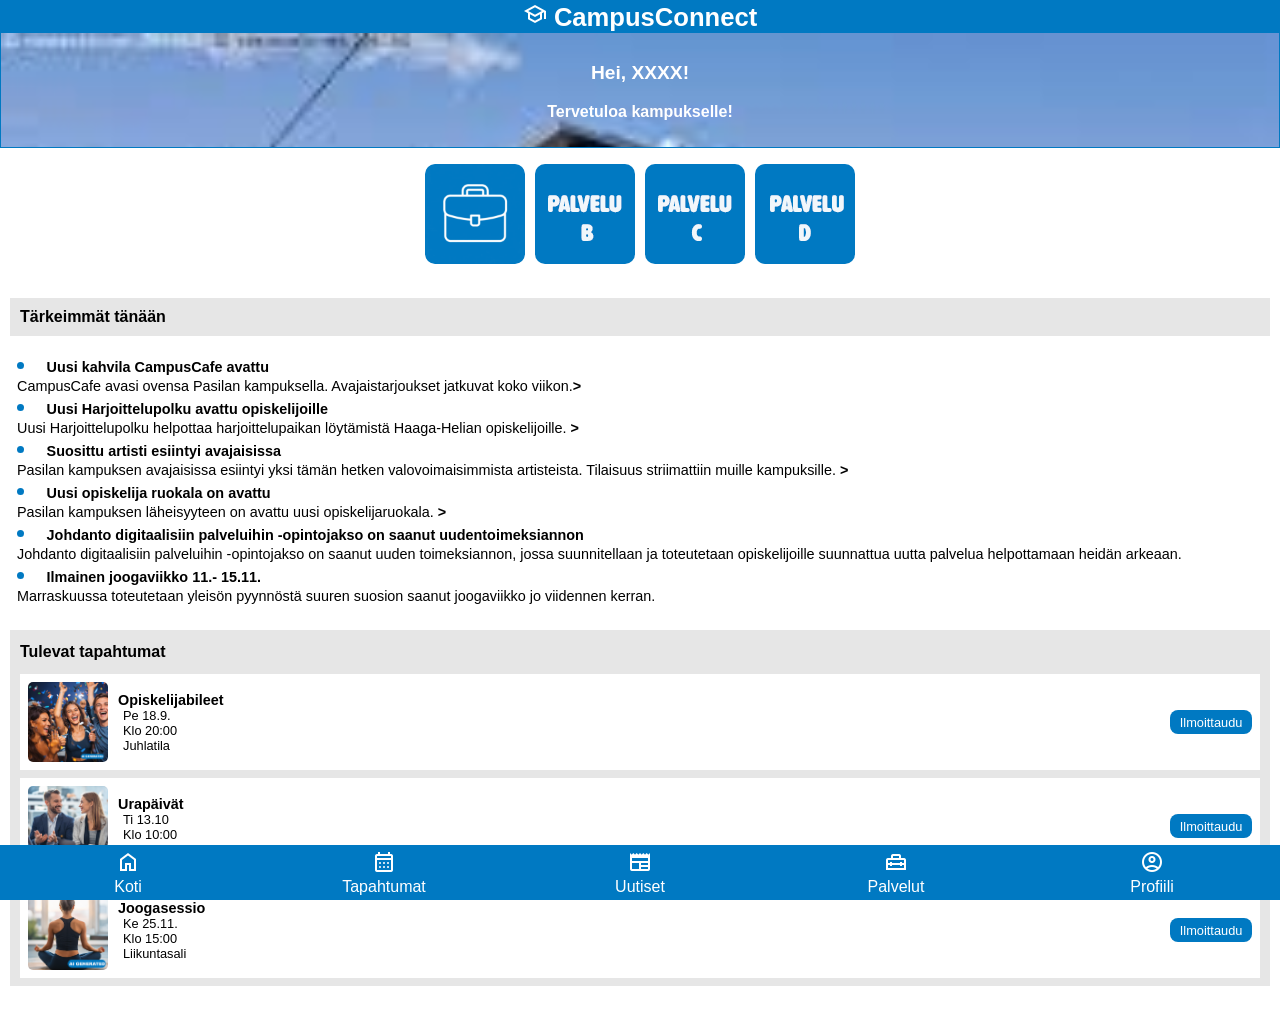
<file: index.html>
<!DOCTYPE html>
<html lang="fi">
<head>

<title>CampusConnect</title>

<meta charset="UTF-8">
<meta name="viewport" content="width=device-width, initial-scale=1.0">
<meta name="author" content="Elina">

<link rel="manifest" href="manifest.json">

<meta name="theme-color" content="#0079C2">

<link href="style.css"  rel="stylesheet" type="text/css">


<link
  rel="stylesheet"
  href="https://fonts.googleapis.com/css2?family=Material+Symbols+Outlined"
>



</head>
<body>

<header>    
  <h1><span class="material-symbols-outlined">school</span> CampusConnect</h1>
  <!-- ylätunnisteessa taustakuva ja tervetuloteksti -->
  <div class="welcome">
    <p class="hello">Hei, XXXX!</p>
    <p>Tervetuloa kampukselle!</p>
  </div>
</header>

<main>
  
  <!-- Pikapalvelut -->
  <!-- Liitä näihin kuvakkeet ja linkit. -->
  <section id="quick-services">    
    <a href="palvelut/harjoittelupolku/index.html" class="service-btn"><img src="palvelut/kuvat_palvelut/harjoittelupolku.png" alt="Harjoittelupolku" style="width:100px;height:100px"></a>


    <a href="#" class="service-btn"><img src="palvelut/kuvat_palvelut/palvelu_B.png" alt="palveluB"></a>
    <a href="#" class="service-btn"><img src="palvelut/kuvat_palvelut/palvelu_C.png" alt="palveluC"></a>
    <a href="#" class="service-btn"><img src="palvelut/kuvat_palvelut/palvelu_D.png" alt="palvelu_D"></a>    
  </section>

  <!-- Dashboard: uutiset ja tapahtumat -->
  <section id="dashboard">
    <div id="news">
      <h2>Tärkeimmät tänään</h2>
      <ul>
        <!-- start-luokalla nostetaan uutiset etusivulle mobiilissa -->
        <li class="start"><a href="uutiset/uutinen_campuscafe.html"><span>Uusi kahvila CampusCafe avattu</span><br>CampusCafe avasi ovensa Pasilan kampuksella. Avajaistarjoukset jatkuvat koko viikon.<span>&gt;</span></a></li>
        <li class="start"><a href="uutiset/uutinen_h-polku.html"><span>Uusi Harjoittelupolku avattu opiskelijoille</span><br>Uusi Harjoittelupolku helpottaa harjoittelupaikan löytämistä Haaga-Helian opiskelijoille. <span>&gt;</span></a></li>
        <li class="start"><a><span>Suosittu artisti esiintyi avajaisissa</span><br>
        Pasilan kampuksen avajaisissa esiintyi yksi tämän hetken valovoimaisimmista artisteista. Tilaisuus striimattiin muille kampuksille. <span>&gt;</span></a></li>
        <li><a href=""><span>Uusi opiskelija ruokala on avattu</span> <br>
        Pasilan kampuksen läheisyyteen on avattu uusi opiskelijaruokala. <span>&gt;</span></a>
        </li>
        <li><span>Johdanto digitaalisiin palveluihin -opintojakso on saanut uudentoimeksiannon</span><br>Johdanto digitaalisiin palveluihin -opintojakso on saanut uuden toimeksiannon, jossa suunnitellaan ja toteutetaan opiskelijoille suunnattua uutta palvelua helpottamaan heidän arkeaan.</li>
        <li><span>Ilmainen joogaviikko 11.- 15.11. </span><br>Marraskuussa toteutetaan yleisön pyynnöstä suuren suosion saanut joogaviikko jo viidennen kerran.</li>
      </ul>
    </div>

    <div id="events">
      <h2>Tulevat tapahtumat</h2>

      <!-- tapahtumakortit: kuva, otsikko, luettelossa tiedot, linkki ilmoittautumislomakkeeseen -->
      <div class="events-item">
        <img src="kuvat/juhlat_AI.png" alt="AI:illa tuotettu kuva juhlista">
        <div>
        <h3>Opiskelijabileet</h3>
          <ul><li>Pe 18.9.</li>
              <li>Klo 20:00</li>
              <li>Juhlatila</li>
              </ul>
       </div>
       <!-- lomakkeet eivät ole vielä käytössä, joten niihin ei ole linkkejä -->
        <a class="btn-event">Ilmoittaudu</a>
      </div>

      <div class="events-item">
      <img src="kuvat/ura_AI.png" alt="AI:illa tuotettu kuva kahden ihmisen tapaamisesta">
        <div>
        <h3>Urapäivät</h3>
          <ul><li>Ti 13.10</li>
              <li>Klo 10:00</li>
              <li> Tapahtumatori</li>
              </ul>
       </div>        
        <a class="btn-event">Ilmoittaudu</a>
      </div>

      <div class="events-item">  
        <img src="kuvat/jooga_AI.png" alt="AI:illa tuotettu kuva joogaavasta naisesta">
        <div>
        <h3>Joogasessio</h3>
          <ul><li>Ke 25.11.</li>
              <li>Klo 15:00</li>
              <li>Liikuntasali</li>
              </ul>
       </div>        
        <a class="btn-event">Ilmoittaudu</a>
      </div>
    
  </div>
  </section>

</main>
<footer>
  <!-- linkit portaalin eri osiin -->
 
   	 <a href="index.html">   <span class="material-symbols-outlined">home</span><br> Koti</a>    
    <a href=""><span class="material-symbols-outlined">calendar_month</span> <br>
  Tapahtumat</a>   
  <a href="uutiset.html"> <span class="material-symbols-outlined">newspaper</span><br>
  Uutiset</a>   
   <a href="palvelut.html"><span class="material-symbols-outlined">home_repair_service</span> <br>    Palvelut</a>    
    <a href=""><span class="material-symbols-outlined">account_circle</span><br>  Profiili</a>
    
</footer>

</body>
</html>
</file>
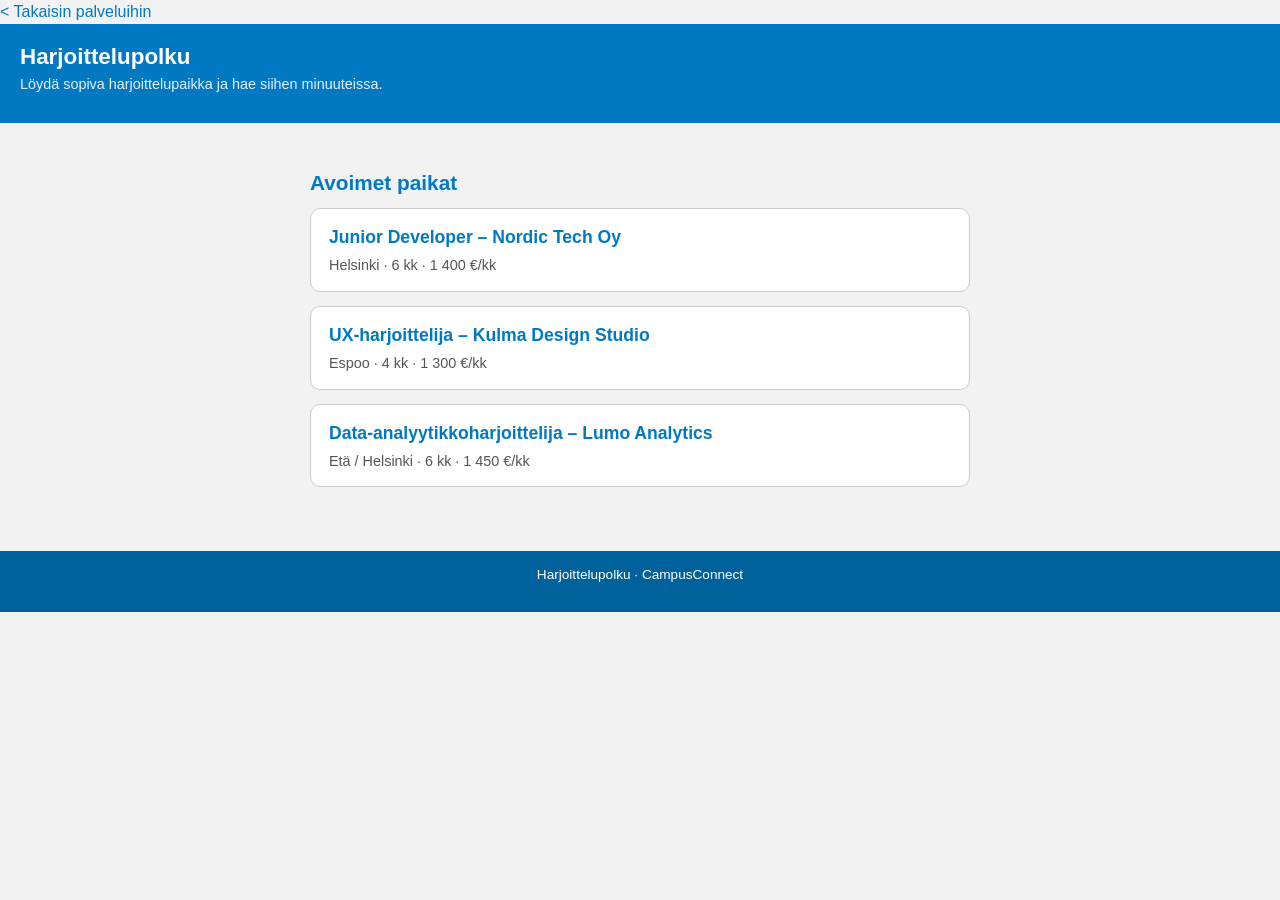
<file: palvelut/harjoittelupolku/index.html>
<!DOCTYPE html>
<html lang="fi">
<head>
  <meta charset="UTF-8">
  <meta name="viewport" content="width=device-width, initial-scale=1.0">
  <title>Harjoittelupolku - Avoimet paikat</title>
  <meta name="description" content="Harjoittelupolku auttaa opiskelijaa löytämään sopivan harjoittelupaikan Haaga-Helian CampusConnect-alustalla.">
  <link rel="stylesheet" href="style.css">
</head>
<body>
  <a href="../../palvelut.html">&lt; Takaisin palveluihin</a>

  <header>
    <h1>Harjoittelupolku</h1>
    <p>Löydä sopiva harjoittelupaikka ja hae siihen minuuteissa.</p>
  </header>

  <main>
    <h2>Avoimet paikat</h2>

    <ul>
      <li>
        <h3><a href="paikka.html">Junior Developer – Nordic Tech Oy</a></h3>
        <p>Helsinki · 6 kk · 1 400 €/kk</p>
      </li>
      <li>
        <h3><a href="paikka.html">UX-harjoittelija – Kulma Design Studio</a></h3>
        <p>Espoo · 4 kk · 1 300 €/kk</p>
      </li>
      <li>
        <h3><a href="paikka.html">Data-analyytikkoharjoittelija – Lumo Analytics</a></h3>
        <p>Etä / Helsinki · 6 kk · 1 450 €/kk</p>
      </li>
    </ul>
  </main>

  <footer>
    <p>Harjoittelupolku · CampusConnect</p>
  </footer>

</body>
</html>
</file>
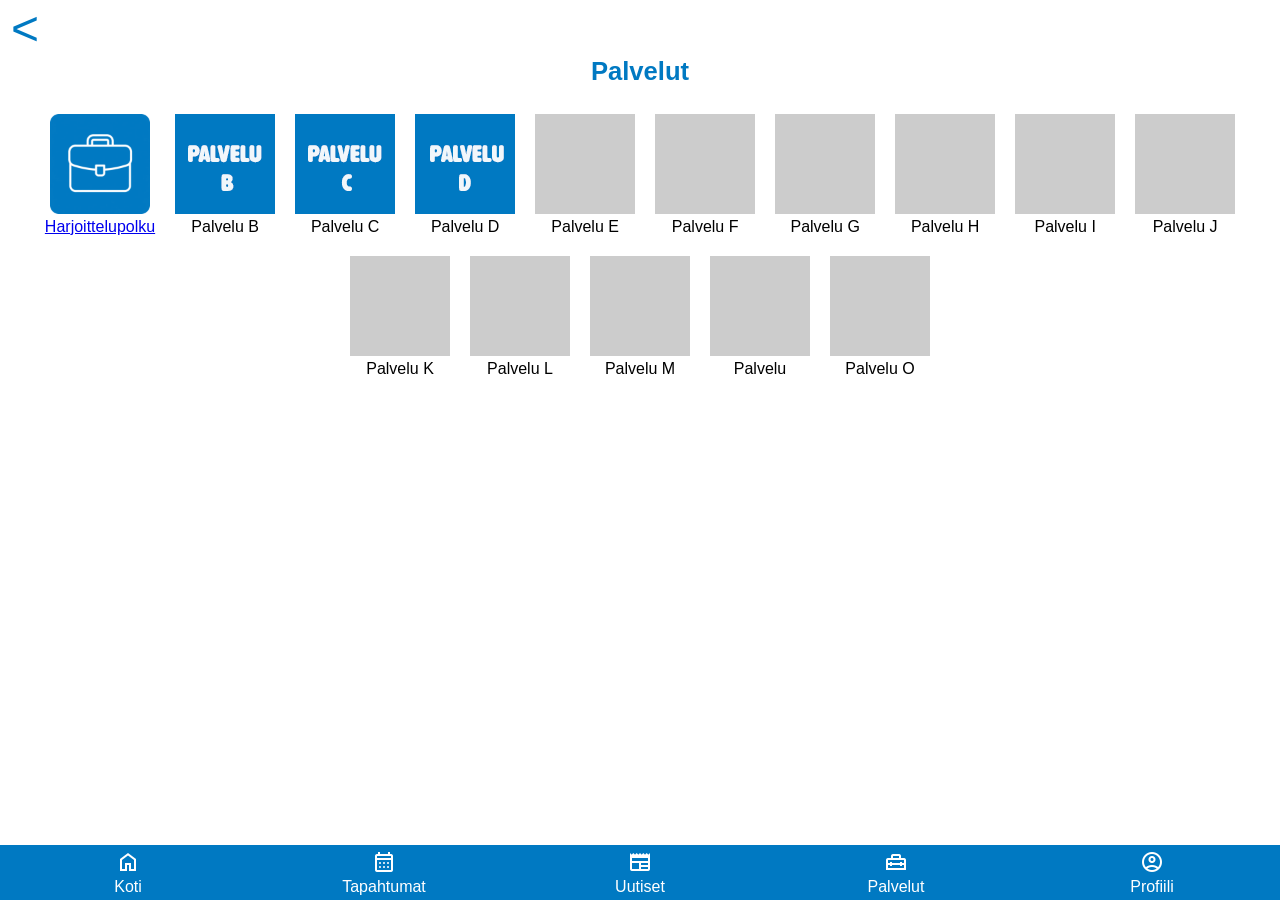
<file: palvelut.html>
<!DOCTYPE html>
<html lang="fi">

<head>

  <title>CampusConnect | Palvelut</title>

  <meta name="color-scheme" content="only light">

  <meta charset="UTF-8">
  <meta name="viewport" content="width=device-width, initial-scale=1.0">
  <meta name="author" content="Elina">

  <meta name="theme-color" content="#0079C2">
  
  <link href="style.css" rel="stylesheet" type="text/css">

 <link
  rel="stylesheet"
  href="https://fonts.googleapis.com/css2?family=Material+Symbols+Outlined"
>

  <style>
  /* palvelukuvakkeet ja nimet  rivittyvät näytön leveyden mukaan */ 

main {display: flex; flex-wrap: wrap; text-align: center; padding-bottom: 50px; justify-content: center}

main div {margin:10px}
  </style>


</head>

<body>


  <header class="sub_header">
    <a href="index.html">&lt;</a>
    <h1>Palvelut</h1>

  </header>


  <main>

<div>
<a href="palvelut/harjoittelupolku/index.html"><img src="palvelut/kuvat_palvelut/harjoittelupolku.png" alt="Harjoittelupolku" style="width: 100px;height:100px;"> <br>
Harjoittelupolku</a></div>

<div> <img src="palvelut/kuvat_palvelut/palvelu_B.png" alt=""> <br>
Palvelu B</div>

<div> <img src="palvelut/kuvat_palvelut/palvelu_C.png" alt=""> <br>
Palvelu C</div>
<div> <img src="palvelut/kuvat_palvelut/palvelu_D.png" alt=""> <br>
Palvelu D</div>
<div> <img src="palvelut/kuvat_palvelut/palvelu.png" alt=""> <br>
Palvelu E</div>
<div> <img src="palvelut/kuvat_palvelut/palvelu.png" alt=""> <br>
Palvelu F</div>
<div> <img src="palvelut/kuvat_palvelut//palvelu.png" alt=""> <br>
Palvelu G</div>
<div> <img src="palvelut/kuvat_palvelut//palvelu.png" alt=""> <br>
Palvelu H</div>
<div> <img src="palvelut/kuvat_palvelut/palvelu.png" alt=""> <br>
Palvelu I</div>
<div> <img src="palvelut/kuvat_palvelut/palvelu.png" alt=""> <br>
Palvelu J</div>
<div> <img src="palvelut/kuvat_palvelut/palvelu.png" alt=""> <br>
Palvelu K</div>
<div> <img src="palvelut/kuvat_palvelut//palvelu.png" alt=""> <br>
Palvelu L</div>
<div> <img src="palvelut/kuvat_palvelut/palvelu.png" alt=""> <br>
Palvelu M</div>
<div> <img src="palvelut/kuvat_palvelut/palvelu.png" alt=""> <br>
Palvelu <Noscript></Noscript></div>
<div> <img src="palvelut/kuvat_palvelut/palvelu.png" alt=""> <br>
Palvelu O</div>

  </main>
  <footer>
  <!-- linkit portaalin eri osiin -->
 
   	 <a href="index.html">   <span class="material-symbols-outlined">home</span><br> Koti</a>    
    <a href=""><span class="material-symbols-outlined">calendar_month</span> <br>
  Tapahtumat</a>   
  <a href="uutiset.html"> <span class="material-symbols-outlined">newspaper</span><br>
  Uutiset</a>   
   <a href="palvelut.html"><span class="material-symbols-outlined">home_repair_service</span> <br>    Palvelut</a>    
    <a href=""><span class="material-symbols-outlined">account_circle</span><br>  Profiili</a>
    
</footer>

</body>

</html>
</file>
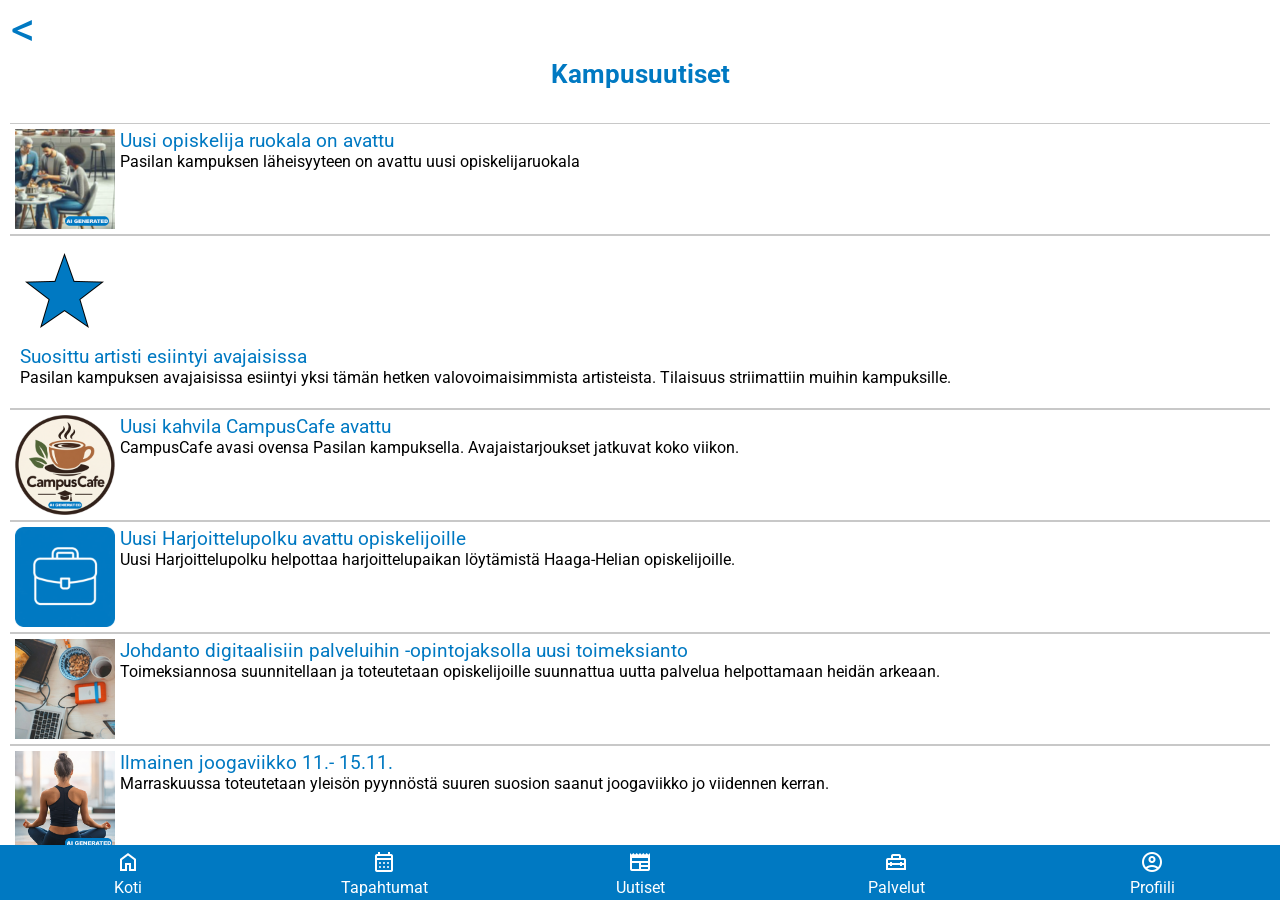
<file: uutiset.html>
<!DOCTYPE html>
<html lang="fi">

<head>

  <title>CampusConnect | Uutiset</title>

  <meta name="color-scheme" content="only light">

  <meta charset="UTF-8">
  <meta name="viewport" content="width=device-width, initial-scale=1.0">
  <meta name="author" content="Elina">

  <meta name="theme-color" content="#0079C2">
  
  <link href="style.css" rel="stylesheet" type="text/css">

<link
  rel="stylesheet"
  href="https://fonts.googleapis.com/css2?family=Material+Symbols+Outlined"
>

  <link rel="preconnect" href="https://fonts.googleapis.com">
  <link rel="preconnect" href="https://fonts.gstatic.com" crossorigin>
  <link href="https://fonts.googleapis.com/css2?family=Roboto:ital,wght@0,100..900;1,100..900&display=swap"
    rel="stylesheet">



  <style>  
  
 li {border-bottom: solid 1px rgb(200, 200, 200);
  border-top: solid 1px rgb(200,200,200);
  display: block; align-items: center; gap:10px; padding:5px}
 img {width: 100px; height: 100px;}
 p {margin-top:0px; padding-left: 5px;}
p span {font-size: 1.2em; color:rgb(0,121,194)}
ul {padding-left: 0px;}
 li a { display: flex; text-decoration: none;color:black}

  </style>

</head>

<body>

  <header class="sub_header">
    <a href="index.html">&lt;</a>
    <h1>Kampusuutiset</h1>

  </header>

  <main id="news_page">
        <ul>
        <li><a><img src="uutiset/kuvat_uutiset/ruokala_AI.png" alt="AI:lla tuotettu kuva ruokalasta"><p><span>Uusi opiskelija ruokala on avattu</span><br>Pasilan kampuksen läheisyyteen on avattu uusi opiskelijaruokala</p></a></li>


        <li><img src="uutiset/kuvat_uutiset/tahti.png" alt="Tähti"><p> <span>Suosittu artisti esiintyi avajaisissa</span>
          <br>Pasilan kampuksen avajaisissa esiintyi yksi tämän hetken valovoimaisimmista artisteista. Tilaisuus striimattiin muihin kampuksille.</p>
        </li>

        
        <li><a href="uutiset/uutinen_campuscafe.html"><img src="uutiset/kuvat_uutiset/CampusCafe_AI.png" alt="AI:illa tuotettu logo"><p><span>Uusi kahvila CampusCafe avattu</span><br>CampusCafe avasi ovensa Pasilan kampuksella. Avajaistarjoukset jatkuvat koko viikon.</p></a></li>
        <li><a href="uutiset/uutinen_h-polku.html"><img src="uutiset/kuvat_uutiset/harjoittelupolku.png" alt="Harjoittelupolku-palvelun kuvake, salkku"><p><span>Uusi Harjoittelupolku avattu opiskelijoille</span><br>Uusi Harjoittelupolku helpottaa harjoittelupaikan löytämistä Haaga-Helian opiskelijoille.</p></a></li>

        <li><a><img src="uutiset/kuvat_uutiset/ODS.png" alt=""><p><span>Johdanto digitaalisiin palveluihin -opintojaksolla uusi toimeksianto</span><br>Toimeksiannosa suunnitellaan ja toteutetaan opiskelijoille suunnattua uutta palvelua helpottamaan heidän arkeaan.</p></a></li>
        <li><a><img src="uutiset/kuvat_uutiset/jooga_AI.png" alt="AI:iila tuotettu kuva joogaavasta naisesta"><p><span>Ilmainen joogaviikko 11.- 15.11.</span><br>
        Marraskuussa toteutetaan yleisön pyynnöstä suuren suosion saanut joogaviikko jo viidennen kerran.</p></a></li>
      </ul>

  </main>
 <footer>
  <!-- linkit portaalin eri osiin -->
 
   	 <a href="index.html">   <span class="material-symbols-outlined">home</span><br> Koti</a>    
    <a href=""><span class="material-symbols-outlined">calendar_month</span> <br>
  Tapahtumat</a>   
  <a href="uutiset.html"> <span class="material-symbols-outlined">newspaper</span><br>
  Uutiset</a>   
   <a href="palvelut.html"><span class="material-symbols-outlined">home_repair_service</span> <br>    Palvelut</a>    
    <a href=""><span class="material-symbols-outlined">account_circle</span><br>  Profiili</a>
    
</footer>
</body>

</html>
</file>
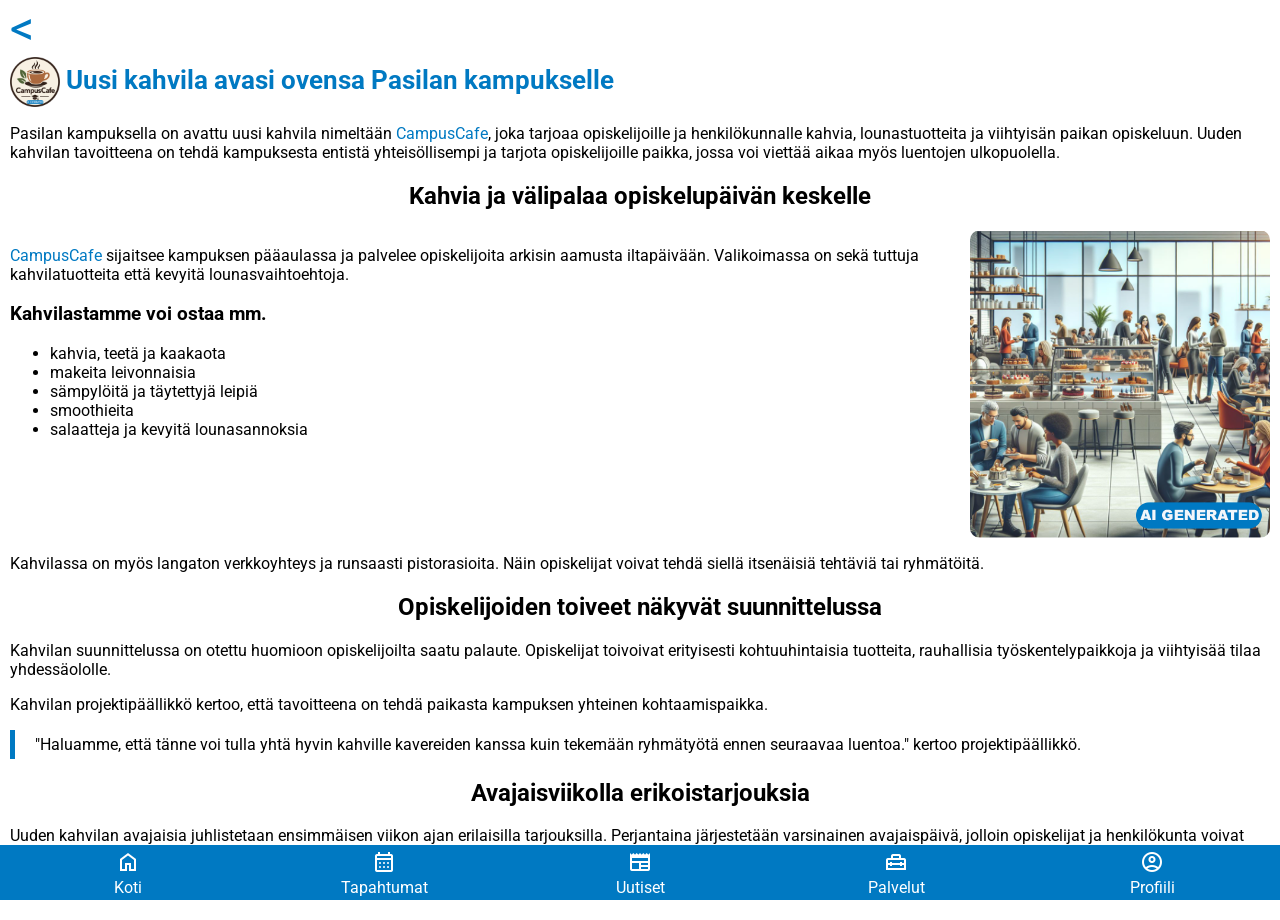
<file: uutiset/uutinen_campuscafe.html>
<!DOCTYPE html>
<html lang="fi">

<head>
  <title>Uusi kahvila avattu kampukselle</title>

  <meta charset="UTF-8">
  <meta name="viewport" content="width=device-width, initial-scale=1.0">

  <meta name="theme-color" content="#0079C2">

<link
  rel="stylesheet"
  href="https://fonts.googleapis.com/css2?family=Material+Symbols+Outlined"
>

   <link rel="preconnect" href="https://fonts.googleapis.com">
<link rel="preconnect" href="https://fonts.gstatic.com" crossorigin>
<link href="https://fonts.googleapis.com/css2?family=Roboto:ital,wght@0,100..900;1,100..900&display=swap" rel="stylesheet">


  <link href="style_uutiset.css" rel="stylesheet" type="text/css">
</head>


<body>
  <header>
    <!-- ylätunniste ja linkki uutisiin -->
       <a href="../uutiset.html">&lt;</a>
    
  </header>
  <main>
  <h1><img src="kuvat_uutiset/CampusCafe_AI.png" alt=""> Uusi kahvila avasi ovensa Pasilan kampukselle </h1>

  <p>Pasilan kampuksella on avattu uusi kahvila nimeltään <span class="coloraccent ">CampusCafe</span>, joka tarjoaa    opiskelijoille ja henkilökunnalle kahvia, lounastuotteita ja viihtyisän paikan opiskeluun. Uuden kahvilan tavoitteena on tehdä kampuksesta entistä     yhteisöllisempi ja tarjota opiskelijoille paikka, jossa voi viettää aikaa myös luentojen ulkopuolella.</p>

 
  
  <h2>Kahvia ja välipalaa opiskelupäivän keskelle</h2>

  <div class="flex-container">
    
   <div>
  <p><span class="coloraccent">CampusCafe</span> sijaitsee kampuksen pääaulassa ja palvelee opiskelijoita arkisin aamusta iltapäivään. Valikoimassa on sekä tuttuja kahvilatuotteita että kevyitä lounasvaihtoehtoja.</p>  

   <h3>Kahvilastamme voi ostaa mm. </h3>

  <ul>
    <li>kahvia, teetä ja kaakaota </li>
    <li>makeita leivonnaisia</li>
    <li>sämpylöitä ja täytettyjä leipiä </li>
    <li>smoothieita</li>
    <li>salaatteja ja kevyitä lounasannoksia
  </ul>
  </div>
  <img src="kuvat_uutiset/kahvila_AI.png" alt="CampusCafeen tunnelmaa" class="cafe ">
  </div>
  

  <p>Kahvilassa on myös langaton verkkoyhteys ja runsaasti pistorasioita. Näin opiskelijat voivat tehdä siellä itsenäisiä tehtäviä tai ryhmätöitä.</p>

<h2>Opiskelijoiden toiveet näkyvät suunnittelussa</h2>
<p>Kahvilan suunnittelussa on otettu huomioon opiskelijoilta saatu palaute. Opiskelijat toivoivat erityisesti kohtuuhintaisia tuotteita, rauhallisia työskentelypaikkoja ja viihtyisää tilaa yhdessäololle.</p>
 <p>Kahvilan projektipäällikkö kertoo, että tavoitteena on tehdä paikasta kampuksen yhteinen kohtaamispaikka.</p>
<p class="quote">"Haluamme, että tänne voi tulla yhtä hyvin kahville kavereiden kanssa kuin tekemään ryhmätyötä ennen seuraavaa
luentoa." kertoo projektipäällikkö.</p>
<h2>Avajaisviikolla erikoistarjouksia</h2>
<p>Uuden kahvilan avajaisia juhlistetaan ensimmäisen viikon ajan erilaisilla tarjouksilla. Perjantaina järjestetään varsinainen avajaispäivä, jolloin opiskelijat ja henkilökunta voivat tutustua kahvilaan ja antaa palautetta sen toiminnasta.</p>
</main>
<footer>
<!-- alatunniste ja CC:n linkit -->

 
   	 <a href="../index.html">   <span class="material-symbols-outlined">home</span><br> Koti</a>    
    <a href=""><span class="material-symbols-outlined">calendar_month</span> <br>
  Tapahtumat</a>   
  <a href="../uutiset.html"> <span class="material-symbols-outlined">newspaper</span><br>
  Uutiset</a>   
   <a href="../palvelut.html"><span class="material-symbols-outlined">home_repair_service</span> <br>    Palvelut</a>    
    <a href=""><span class="material-symbols-outlined">account_circle</span><br>  Profiili</a>
    
</footer>

</body>

</html>
</file>
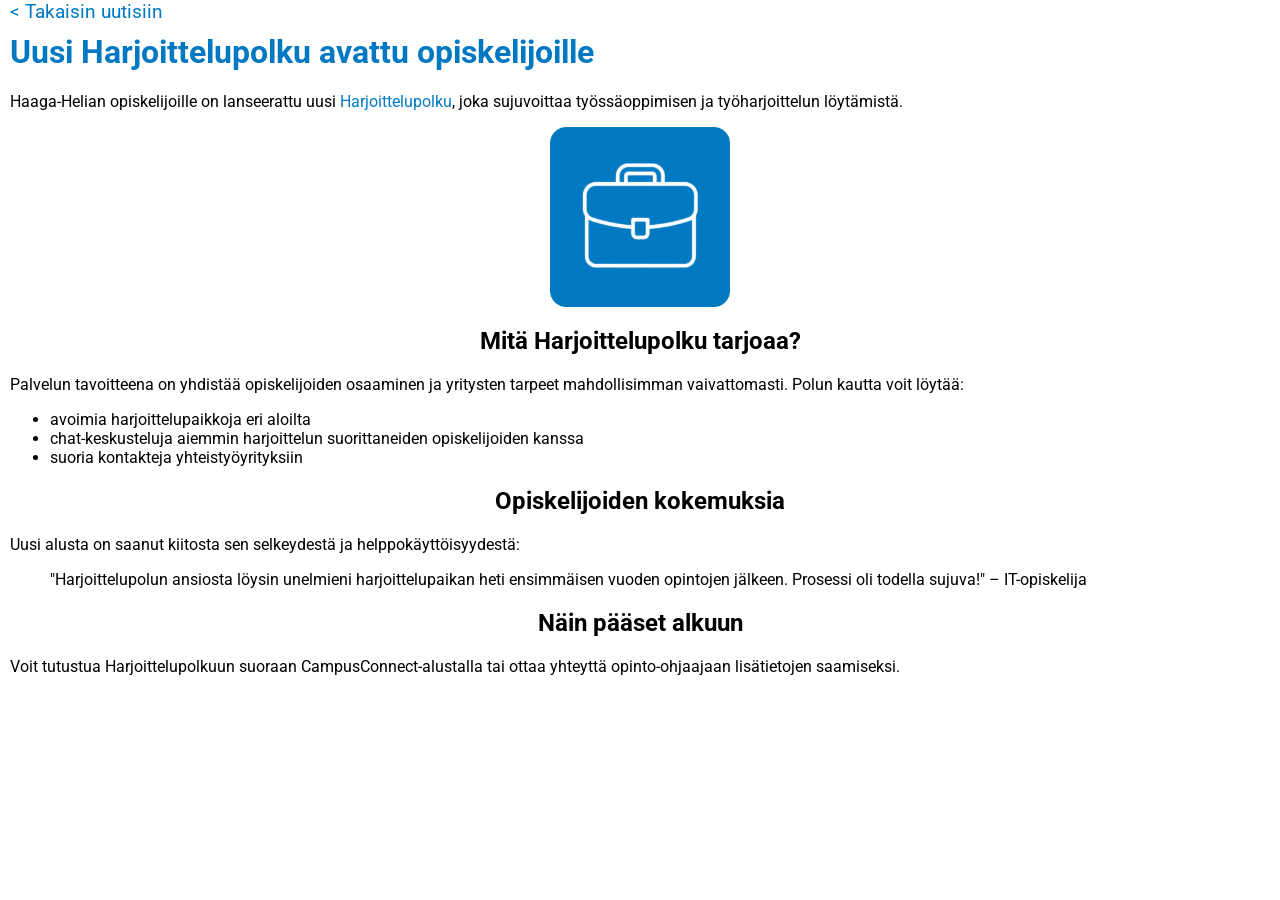
<file: uutiset/uutinen_h-polku.html>
<!DOCTYPE html>
<html lang="fi">
<head>
    <title>Harjoittelupolku - Tietoa opiskelijalle</title>
    <meta charset="UTF-8">
    <meta name="viewport" content="width=device-width, initial-scale=1.0">
    <link rel="stylesheet" href="https://cdnjs.cloudflare.com/ajax/libs/font-awesome/4.7.0/css/font-awesome.min.css">
    <link rel="preconnect" href="https://fonts.googleapis.com">
    <link rel="preconnect" href="https://fonts.gstatic.com" crossorigin>
    <link href="https://fonts.googleapis.com/css2?family=Roboto:ital,wght@0,100..900;1,100..900&display=swap" rel="stylesheet">
    <link href="./style_uutinen.css" rel="stylesheet" type="text/css">
</head>
<body>
    <header>
        <!-- ylätunniste ja linkki uutisiin -->
        <a href="../uutiset.html">&lt; Takaisin uutisiin</a>
    </header>

    <main>
        <h1>Uusi Harjoittelupolku avattu opiskelijoille</h1>
        <p>Haaga-Helian opiskelijoille on lanseerattu uusi <span class="coloraccent">Harjoittelupolku</span>, joka sujuvoittaa työssäoppimisen ja työharjoittelun löytämistä.</p>

        <img src="./kuvat_uutiset/harjoittelupolku.png" alt="Harjoittelupolku logo" class="news-image">

        <h2>Mitä Harjoittelupolku tarjoaa?</h2>
        <p>Palvelun tavoitteena on yhdistää opiskelijoiden osaaminen ja yritysten tarpeet mahdollisimman vaivattomasti. Polun kautta voit löytää:</p>
        <ul>
            <li>avoimia harjoittelupaikkoja eri aloilta</li>
            <li>chat-keskusteluja aiemmin harjoittelun suorittaneiden opiskelijoiden kanssa</li>
            
            <li>suoria kontakteja yhteistyöyrityksiin</li>
        </ul>

        <h2>Opiskelijoiden kokemuksia</h2>
        <p>Uusi alusta on saanut kiitosta sen selkeydestä ja helppokäyttöisyydestä:</p>
        <blockquote>"Harjoittelupolun ansiosta löysin unelmieni harjoittelupaikan heti ensimmäisen vuoden opintojen jälkeen. Prosessi oli todella sujuva!" – IT-opiskelija</blockquote>

        <h2>Näin pääset alkuun</h2>
        <p>Voit tutustua Harjoittelupolkuun suoraan CampusConnect-alustalla tai ottaa yhteyttä opinto-ohjaajaan lisätietojen saamiseksi.</p>
    </main>
</body>
</html>
</file>
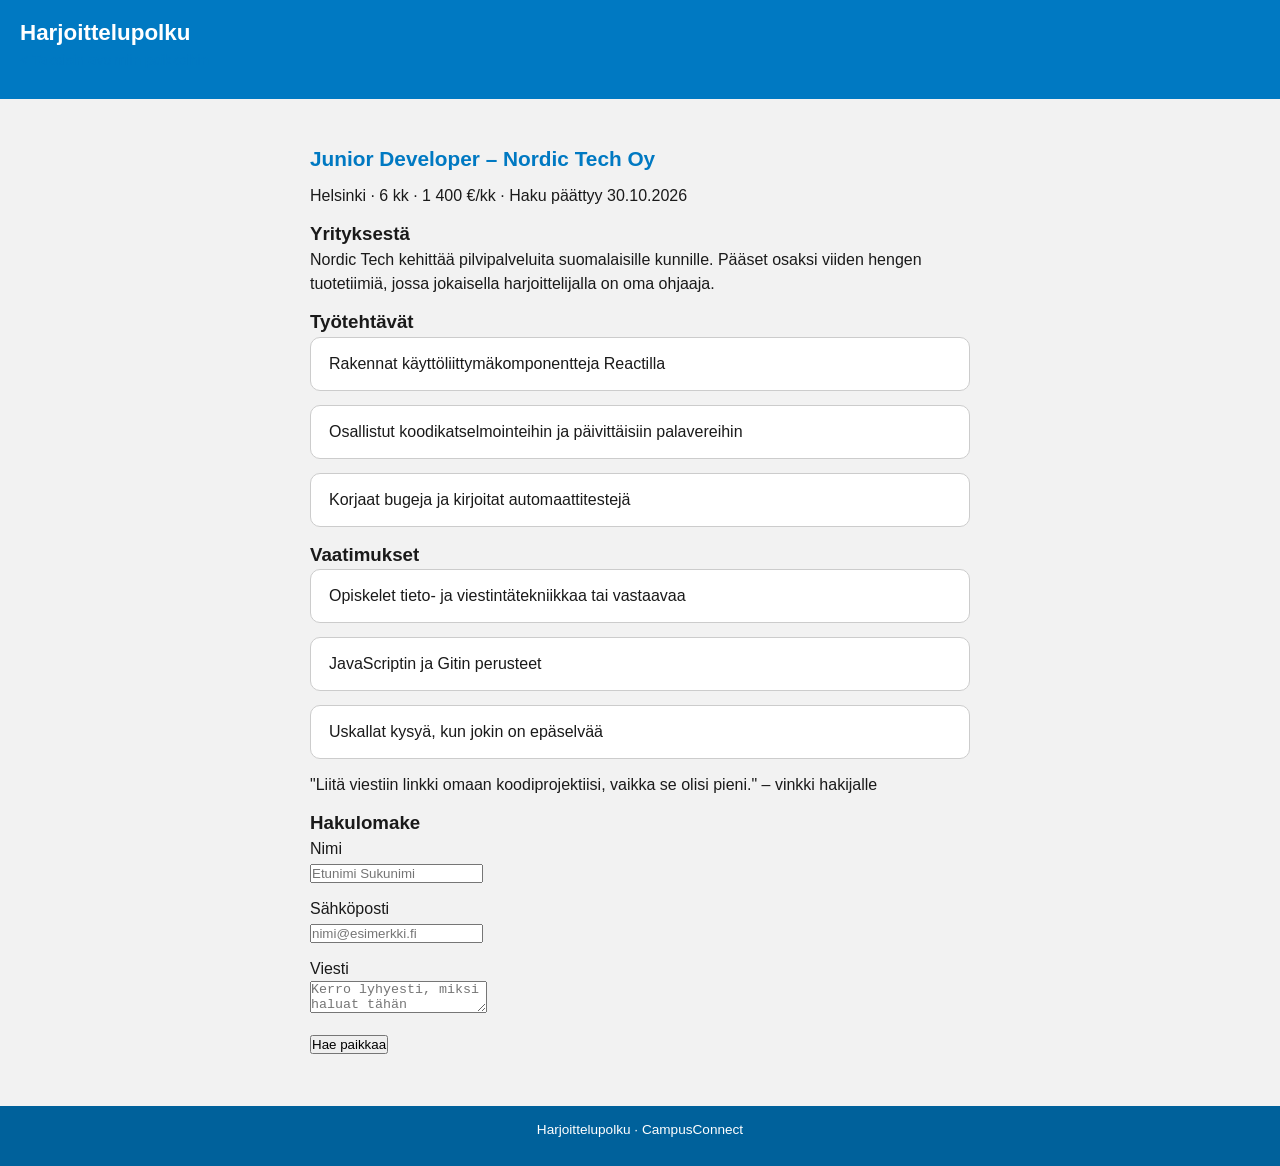
<file: palvelut/harjoittelupolku/paikka.html>
<!DOCTYPE html>
<html lang="fi">
<head>
  <meta charset="UTF-8">
  <meta name="viewport" content="width=device-width, initial-scale=1.0">
  <title>Harjoittelupolku - Paikan tiedot</title>
  <meta name="description" content="Tutustu harjoittelupaikan tietoihin ja lähetä hakemuksesi Harjoittelupolku-palvelun kautta.">
  <link rel="stylesheet" href="style.css">
</head>
<body>

  <header>
    <h1>Harjoittelupolku</h1>
    <p><a href="index.html">&lt; Takaisin avoimiin paikkoihin</a></p>
  </header>

  <main>
    <h2>Junior Developer – Nordic Tech Oy</h2>
    <p>Helsinki · 6 kk · 1 400 €/kk · Haku päättyy 30.10.2026</p>

    <h3>Yrityksestä</h3>
    <p>Nordic Tech kehittää pilvipalveluita suomalaisille kunnille. Pääset osaksi viiden hengen tuotetiimiä, jossa jokaisella harjoittelijalla on oma ohjaaja.</p>

    <h3>Työtehtävät</h3>
    <ul>
      <li>Rakennat käyttöliittymäkomponentteja Reactilla</li>
      <li>Osallistut koodikatselmointeihin ja päivittäisiin palavereihin</li>
      <li>Korjaat bugeja ja kirjoitat automaattitestejä</li>
    </ul>

    <h3>Vaatimukset</h3>
    <ul>
      <li>Opiskelet tieto- ja viestintätekniikkaa tai vastaavaa</li>
      <li>JavaScriptin ja Gitin perusteet</li>
      <li>Uskallat kysyä, kun jokin on epäselvää</li>
    </ul>

    <blockquote>
      <p>"Liitä viestiin linkki omaan koodiprojektiisi, vaikka se olisi pieni." – vinkki hakijalle</p>
    </blockquote>

    <h3>Hakulomake</h3>
    <form action="vahvistus.html">
      <p>
        <label for="name">Nimi</label><br>
        <input type="text" id="name" name="name" placeholder="Etunimi Sukunimi" required>
      </p>
      <p>
        <label for="email">Sähköposti</label><br>
        <input type="email" id="email" name="email" placeholder="nimi@esimerkki.fi" required>
      </p>
      <p>
        <label for="msg">Viesti</label><br>
        <textarea id="msg" name="msg" placeholder="Kerro lyhyesti, miksi haluat tähän harjoitteluun."></textarea>
      </p>
      <button type="submit">Hae paikkaa</button>
    </form>
  </main>

  <footer>
    <p>Harjoittelupolku · CampusConnect</p>
  </footer>

</body>
</html>
</file>
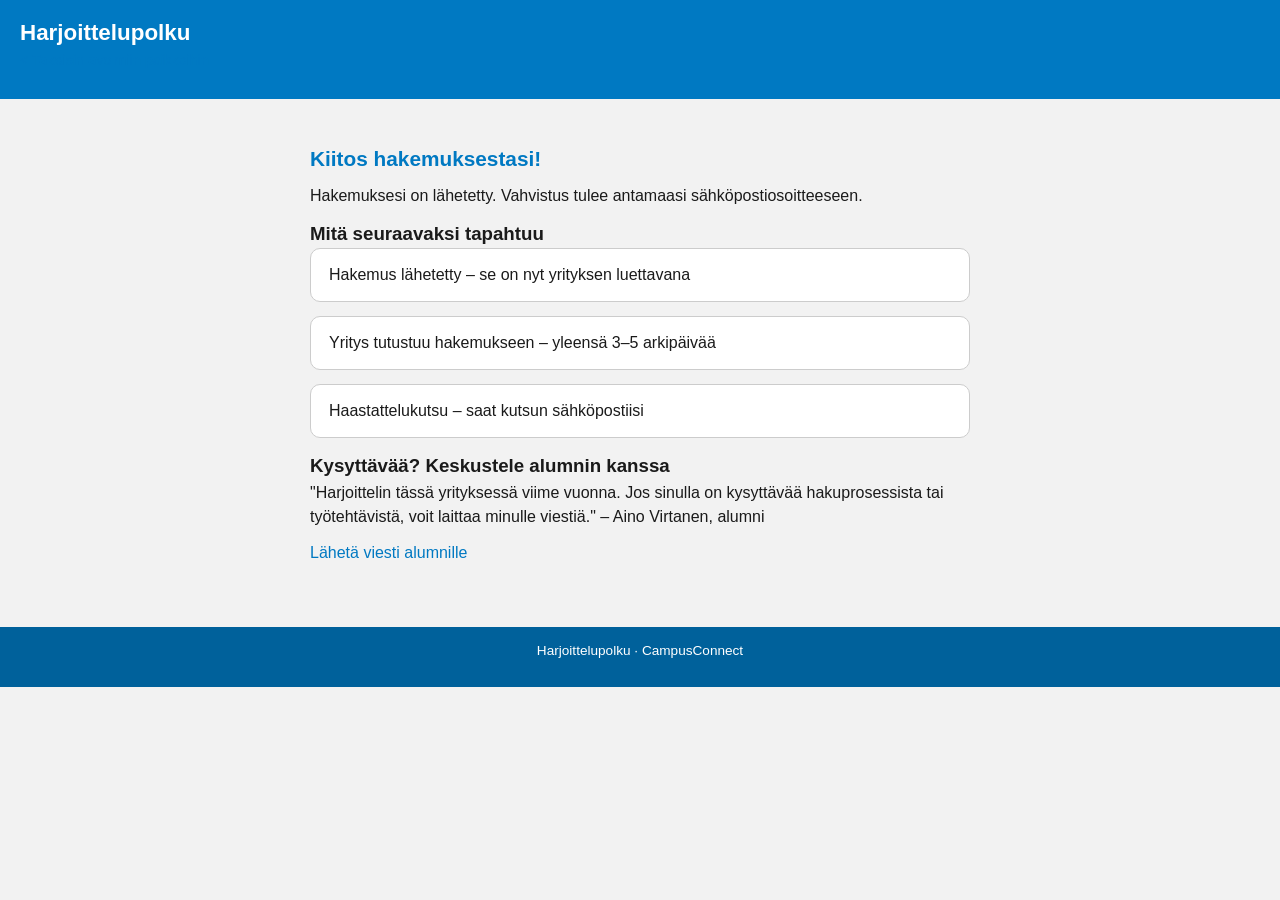
<file: palvelut/harjoittelupolku/vahvistus.html>
<!DOCTYPE html>
<html lang="fi">
<head>
  <meta charset="UTF-8">
  <meta name="viewport" content="width=device-width, initial-scale=1.0">
  <title>Harjoittelupolku - Vahvistus</title>
  <meta name="description" content="Hakemuksesi on lähetetty. Katso yhteenveto ja keskustele alumnin kanssa harjoittelusta.">
  <link rel="stylesheet" href="style.css">
</head>
<body>

  <header>
    <h1>Harjoittelupolku</h1>
    <p><a href="index.html">&lt; Takaisin avoimiin paikkoihin</a></p>
  </header>

  <main>
    <h2>Kiitos hakemuksestasi!</h2>
    <p>Hakemuksesi on lähetetty. Vahvistus tulee antamaasi sähköpostiosoitteeseen.</p>

    <h3>Mitä seuraavaksi tapahtuu</h3>
    <ul>
      <li>Hakemus lähetetty – se on nyt yrityksen luettavana</li>
      <li>Yritys tutustuu hakemukseen – yleensä 3–5 arkipäivää</li>
      <li>Haastattelukutsu – saat kutsun sähköpostiisi</li>
    </ul>

    <h3>Kysyttävää? Keskustele alumnin kanssa</h3>
    <blockquote>
      <p>"Harjoittelin tässä yrityksessä viime vuonna. Jos sinulla on kysyttävää hakuprosessista tai työtehtävistä, voit laittaa minulle viestiä." – Aino Virtanen, alumni</p>
    </blockquote>
    <p><a href="mailto:aino.virtanen@esimerkki.fi">Lähetä viesti alumnille</a></p>
  </main>

  <footer>
    <p>Harjoittelupolku · CampusConnect</p>
  </footer>

</body>
</html>
</file>
<file: style.css>
/* -------------------
     CSS-muuttujat
  ------------------- */
  
:root {

color-scheme: light; 

--color-primary:rgb(0,121,194);   /*HH Blue */
--color-secondary:rgb(202,213,16);  /* HH APPLE GREEN */
--color-accent:rgb(223,0,110);      /* HH PINK */
--color-background:rgb(255,255,255);/* valkoinen */
--color-surface:rgb(230,230,230);   /* harmaa*/
--color-text:rgb(0,0,0); /* musta */
--color-text-secondary:rgb(255,255,255); /*valkoinen*/

--color-background-secondary:var(--color-primary);
--color-accent-secondary:var(--color-accent);
--color-border	: var(--color-primary);

 --font-body: "Roboto", sans-serif;   
 --font-heading : "Roboto", sans-serif; 
 --border-radius: 8px;
}


  /* -------------------
     Yleiset tyylit
  ------------------- */
  body {
    margin: 0;
    font-family: var(--font-body);
    background-color: var(--color-background);
    color: var(--color-text);
    
  }
 
  header {
    background-color: var(--color-background-secondary);
    color: var(--color-text-secondary);
    padding:1px;
    text-align: center;
    font-family: var(--font-heading);
     }


header  a {font-size: 3em;
           color:var(--color-primary);
          text-decoration: none;
          margin-left:10px}

.hello {font-size: 1.2em;}
.welcome {background-image: url(kuvat/koulu.jpg);
background-repeat: no-repeat;
background-size: cover;
padding: 10px;
font-weight: bold;}

h1 {margin:1px 0px; font-size: 1.6rem;}

h3 {margin-bottom:0px}

h2 {font-size: 1.2rem;}

main {padding: 1em 10px 40px 10px}



footer {background-color: var(--color-background-secondary);
  height: 50px;
  width: 100%;
position:fixed;
bottom:0px;
text-align: center;
display: flex;
  padding:5px 0px 0px  0px; 
  color:var(--color-text-secondary);
& a {flex:1; text-decoration: none; color:var(--color-text-secondary)}
}

  /* -------------------
     Pikapalvelut
  ------------------- */
  #quick-services {
    display: flex;
    justify-content:center;
   gap: 10px;
    margin-bottom: 1rem;
  }

  .service-btn img {width: 100%;
    max-width: 200px;
    border-radius: 10px;
   
  }

  /* -------------------
     Kampusuutiset ja tapahtumat
  ------------------- */
 
  #dashboard {
    display: flex;
    flex-direction: column;
    gap: 1rem;
  }
 
  #news {
      & h2 {font-size:1em;background-color: var(--color-surface);
      padding:10px }         
      & a {color:var(--color-text);
           text-decoration: none;}
       & ul { background-color: var(--color-background);       
        padding:0px 0px 5px; margin-bottom: 5px; margin-left:2px;}
       & li::marker {color:var(--color-primary); font-size:1.5em}
           & .start {display:list-item} 
      & li {font-size: 0.9em;
            display: none;
            list-style-position: inside;
            padding-left: 5px;}
      & li span {font-weight: 700;}
        & a {color:var(--color-text);
           text-decoration: none;}
        }
        
#events {background-color: var(--color-surface);    
    padding-left: 10px;
    padding-right: 10px;
   & h2 {font-size:1em;}
   & h3 {font-size: 0.9em;}
   & li {font-size: 0.8em;}}

  .events-item {
    margin-bottom: 0.5rem;
    padding: 0.5rem;
    background-color: var(--color-background);
    display: flex;
    gap:10px;
    align-items: center;

    & img {width: 80px; height: 80px; border-radius:5px}
    & h3 {margin: 0 auto}
    & ul {margin: 0; list-style-type: none;
       padding-left:5px}
    & button {height: 2em;}
    & div {flex:1}}  

.events:last-child {  
  padding-bottom:50px    
  }

  .btn-event {
    background-color: var(--color-background-secondary);
    color:var(--color-text-secondary);
    border: none;
    padding: 0.3rem 0.6rem;
    border-radius: var(--border-radius);
    cursor: pointer;
    font-size: 0.8rem;
  }

/* -------------------
alisivujen headerit 
-----------------------*/
.sub_header { background-color: var(--color-background);
       text-align: left;
   & h1 {color:var(--color-primary); text-align: center;}
    & a {font-size: 3em;
           color:var(--color-primary);
          text-decoration: none;
          margin-left:10px}
    }

 
  /* -------------------
     Responsiivisuus 
  ------------------- */
  @media (min-width: 600px) {
    .dashboard {
      flex-direction: row;
      gap: 1rem;
    }
    .news {
      flex: 1;
    }

  #news li {display: list-item;}
    .events {
      flex: 1;
    }
  }
</file>
<file: palvelut/harjoittelupolku/style.css>
/* ===== Perusasetukset ===== */
* {
  box-sizing: border-box;
  margin: 0;
  padding: 0;
}

:root {
  --color-primary: #0079C2;
  --color-primary-dark: #00619b;
  --color-accent: #df006e;
  --color-bg: #f2f2f2;
  --color-white: #ffffff;
  --color-text: #1a1a1a;
  --color-text-muted: #555555;
  --color-border: #cccccc;
}

body {
  font-family: 'Roboto', Arial, sans-serif;
  background-color: var(--color-bg);
  color: var(--color-text);
  line-height: 1.5;
}

img {
  max-width: 100%;
  height: auto;
  display: block;
}

a {
  color: var(--color-primary);
  text-decoration: none;
}

a:hover {
  text-decoration: underline;
}

/* ===== Header ===== */
header {
  background-color: var(--color-primary);
  color: var(--color-white);
  padding: 16px 20px;
}

header h1 {
  font-size: 1.4rem;
}

header p {
  font-size: 0.9rem;
  opacity: 0.9;
}

/* ===== Main ===== */
main {
  max-width: 700px;
  margin: 0 auto;
  padding: 20px;
}

h2 {
  color: var(--color-primary);
  margin-top: 24px;
  margin-bottom: 10px;
  font-size: 1.3rem;
}

p {
  margin-bottom: 12px;
}

/* ===== Footer ===== */
footer {
  background-color: var(--color-primary-dark);
  color: var(--color-white);
  text-align: center;
  padding: 14px;
  margin-top: 30px;
  font-size: 0.85rem;
}

/* ===== Responsiivisuus ===== */
@media (max-width: 480px) {
  main {
    padding: 14px;
  }

  header h1 {
    font-size: 1.2rem;
  }
}
/* ===== Avoimet paikat -lista ===== */
main ul {
  list-style: none;
}

main li {
  background-color: var(--color-white);
  border: 1px solid var(--color-border);
  border-radius: 10px;
  padding: 14px 18px;
  margin-bottom: 14px;
}

main li h3 {
  margin-bottom: 4px;
}

main li h3 a {
  font-size: 1.1rem;
}

main li p {
  margin-bottom: 0;
  color: var(--color-text-muted);
  font-size: 0.9rem;
}
</file>
<file: uutiset/style_uutiset.css>
:root {
--color-primary:rgb(0,121,194);   /*HH Blue */
--color-background:rgb(255,255,255);/* valkoinen */
--color-surface:rgb(230,230,230);   /* harmaa*/
--color-text:rgb(0,0,0); /* musta */
--color-text-secondary:rgb(255,255,255); /*valkoinen*/}




body {margin:0;
       color:var(--color-text);
      background-color:var(--color-background);
      font-family: 'Roboto',sans-serif;}

header  a {font-size: 3em;
           color:var(--color-primary);
          text-decoration: none;
          margin-left:10px}

main {padding:0px 10px 40px 10px;}

h1 {color:var(--color-primary);
    margin-top:0px;font-size: 1.6rem;}

h1 img {width: 50px; vertical-align: middle;}

 h2 {text-align:center}

.coloraccent {color:var(--color-primary)}

.quote {border-left:var(--color-primary) solid 5px;
        padding-left: 20px;
        padding-top:5px;
        padding-bottom:5px}

.cafe {width: 80%; max-width:300px; display:block; margin:auto; border-radius:10px}

main {    
    container-type:inline-size ;   
    container-name:column;  
  }

@container column (min-width: 500px) {
      .flex-container { display:flex; 
                           }
  }


footer {background-color:var(--color-primary);
       color:var(--color-text-secondary);
       text-align:center;

       display:flex;
      height:50px;
      width: 100%;
            position:fixed;
            bottom:0px;

          padding:5px 0px 0px 0px; }
 footer a {flex:1; color:var(--color-text-secondary);
           text-decoration: none;}
</file>
<file: uutiset/style_uutinen.css>
:root {
--color-primary:rgb(0,121,194);   /*HH Blue */
--color-background:rgb(255,255,255);/* valkoinen */
--color-surface:rgb(230,230,230);   /* harmaa*/
--color-text:rgb(0,0,0); /* musta */
--color-text-secondary:rgb(255,255,255); /*valkoinen*/
  }

body {
    margin:0;
    color:var(--color-text);
    background-color:var(--color-background);
    font-family: 'Roboto',sans-serif;}

header  a {
    font-size: 1.2em;
    color:var(--color-primary);
    text-decoration: none;
    margin-left:10px
  }

main {padding:10px 10px 40px 10px;}

h1 {color:var(--color-primary);
    margin-top:0px}

h1 img {
    width: 50px; 
    vertical-align: middle;
  }

h2 {
    text-align:center
  }

.coloraccent {color:var(--color-primary)}

.quote {
    border-left:var(--color-primary) solid 5px;
    padding-left: 20px;
    padding-top:5px;
    padding-bottom:5px}

.news-image {
    width: 100%; 
    max-width: 180px; 
    display:block; 
    margin:auto; 
    border-radius:10px
  }
</file>
